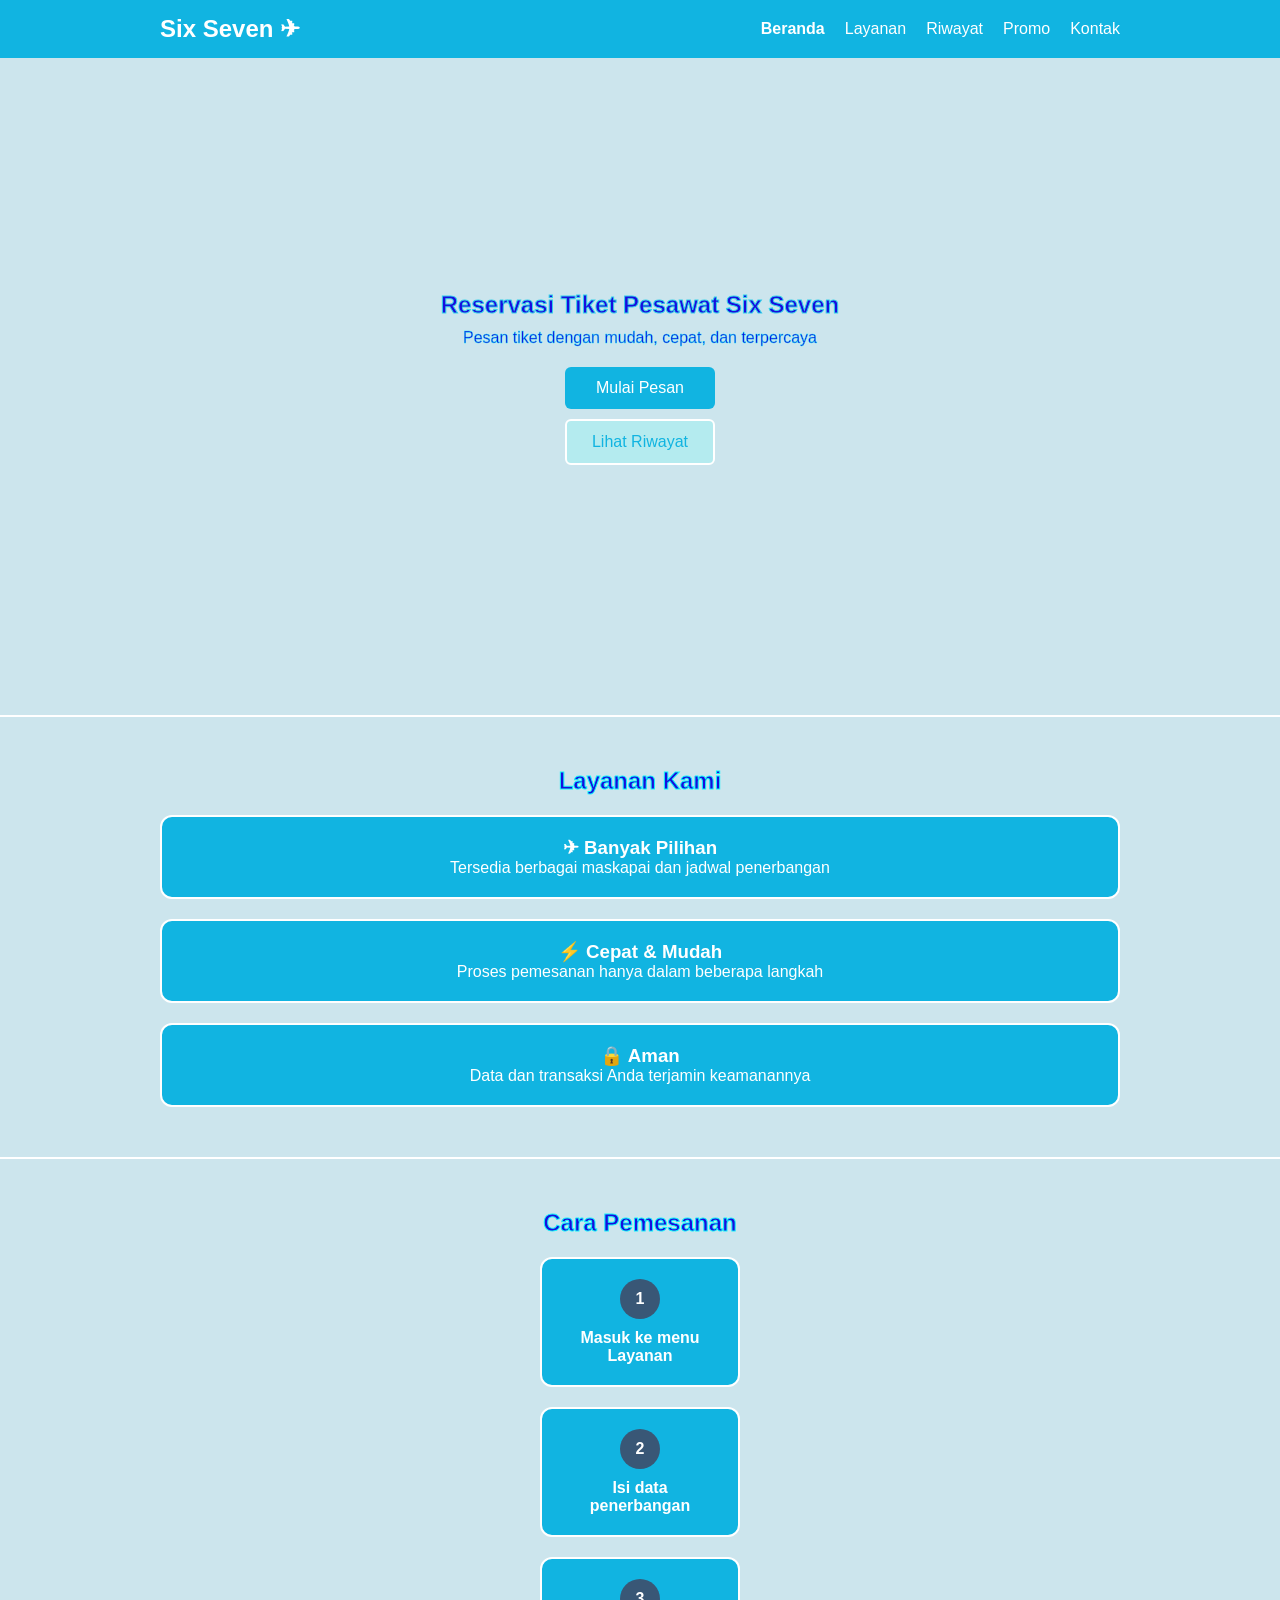
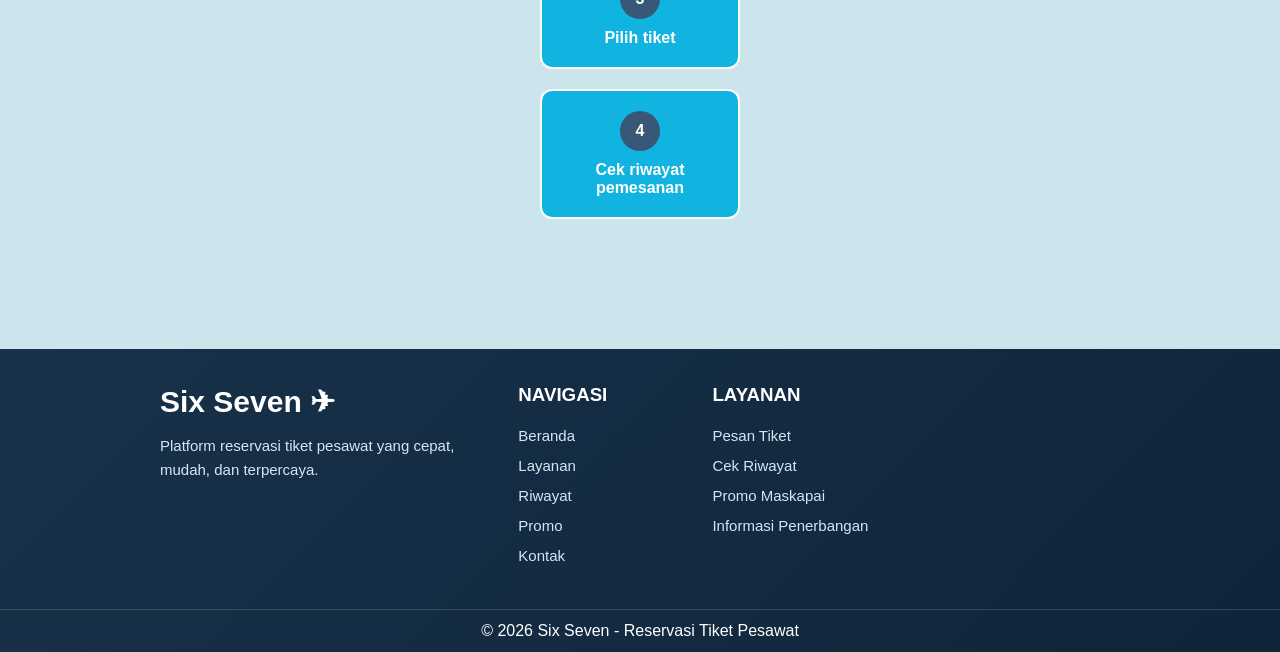
<file: index.html>
<!DOCTYPE html>
<html lang="id">
<head>
    <meta charset="UTF-8">
    <title>Six Seven - Reservasi Tiket Pesawat</title>
    <link rel="stylesheet" href="style.css">
</head>

<body>

<!-- NAVBAR -->
<header class="navbar fade-in">
    <div class="container navbar-inner">
         <h2 class="logo"> Six Seven ✈</h2>

        <input type="checkbox" id="menu-toggle">
        <label for="menu-toggle" class="menu-icon">
            <span></span>
            <span></span>
            <span></span>
        </label>

        <ul class="nav-menu">
            <li><a href="index.html" class="active">Beranda</a></li>
            <li><a href="Layanan.html">Layanan</a></li>
            <li><a href="Riwayat.html">Riwayat</a></li>
            <li><a href="Promo.html">Promo</a></li>
            <li><a href="kontak.html">Kontak</a></li>
        </ul>
    </div>
</header>

<!-- HERO -->
<section class="hero">
    <h1 class="fade-in">Reservasi Tiket Pesawat Six Seven</h1>
    <p class="fade-in">Pesan tiket dengan mudah, cepat, dan terpercaya</p>

    <div class="hero-buttons fade-in">
        <a href="Layanan.html" class="btn btn-primary fade-in">Mulai Pesan</a>
        <a href="Riwayat.html" class="btn btn-outline fade-in delay-1">Lihat Riwayat</a>
</div>
</section>

<!-- LAYANAN -->
<section class="section">
    <div class="container">
        <h2>Layanan Kami</h2>

        <div class="cards-grid fade-in">
            <div class="card">
                <h3>✈ Banyak Pilihan</h3>
                <p>Tersedia berbagai maskapai dan jadwal penerbangan</p>
            </div>

            <div class="card">
                <h3>⚡ Cepat & Mudah</h3>
                <p>Proses pemesanan hanya dalam beberapa langkah</p>
            </div>

            <div class="card">
                <h3>🔒 Aman</h3>
                <p>Data dan transaksi Anda terjamin keamanannya</p>
            </div>
        </div>
    </div>
</section>

<!-- LANGKAH -->
<section class="section">
    <div class="container">
        <h2>Cara Pemesanan</h2>

        <div class="step-grids fade-in">
            <div class="step">
                <div class="step-number">1</div>
                Masuk ke menu Layanan
            </div>

            <div class="step">
                <div class="step-number">2</div>
                Isi data penerbangan
            </div>

            <div class="step">
                <div class="step-number">3</div>
                Pilih tiket
            </div>

            <div class="step">
                <div class="step-number">4</div>
                Cek riwayat pemesanan
            </div>
        </div>
    </div>
</section>

<!-- FOOTER -->
    <footer class="footer-main">
        <div class="container footer-content">
            <div class="footer-col">
                <h2 class="footer-logo">Six Seven ✈</h2>
                <p> Platform reservasi tiket pesawat yang cepat, mudah, dan terpercaya.</p>
            </div>

            <!-- Navigasi -->
            <div class="footer-col">
                <h3>Navigasi</h3>
                <ul>
                    <li><a href="index.html">Beranda</a></li>
                    <li><a href="Layanan.html">Layanan</a></li>
                    <li><a href="Riwayat.html">Riwayat</a></li>
                    <li><a href="Promo.html">Promo</a></li>
                    <li><a href="kontak.html">Kontak</a></li>
                </ul>
            </div>

            <!-- Layanan -->
            <div class="footer-col">
                <h3>Layanan</h3>
                <ul>
                    <li><a href="Layanan.html">Pesan Tiket</a></li>
                    <li><a href="Riwayat.html">Cek Riwayat</a></li>
                    <li><a href="Promo.html">Promo Maskapai</a></li>
                    <li><a href="kontak.html">Informasi Penerbangan</a></li>
                </ul>
            </div>

        </div>
        <div class="footer-bottom">
            <div class="container">
                <p> © 2026 Six Seven - Reservasi Tiket Pesawat </p>
            </div>
        </div>
    </footer>

</body>
</html>
</file>
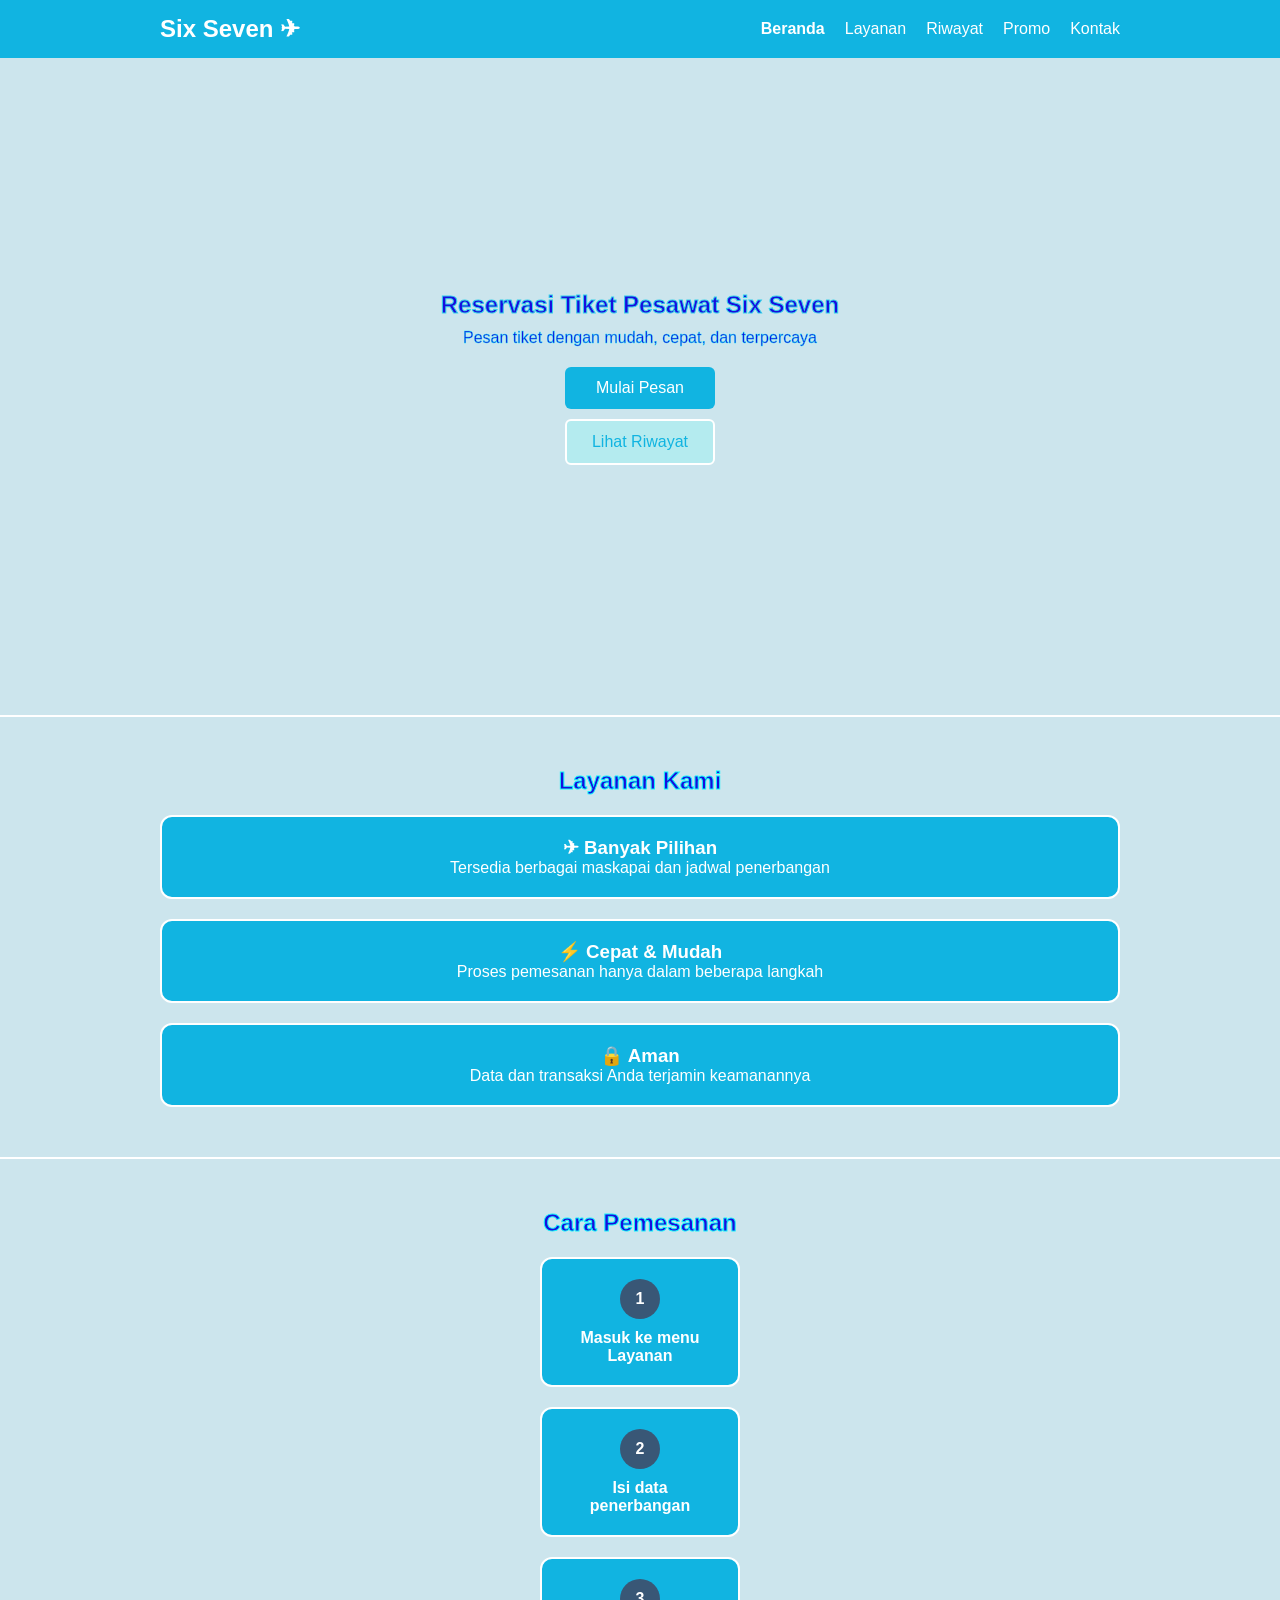
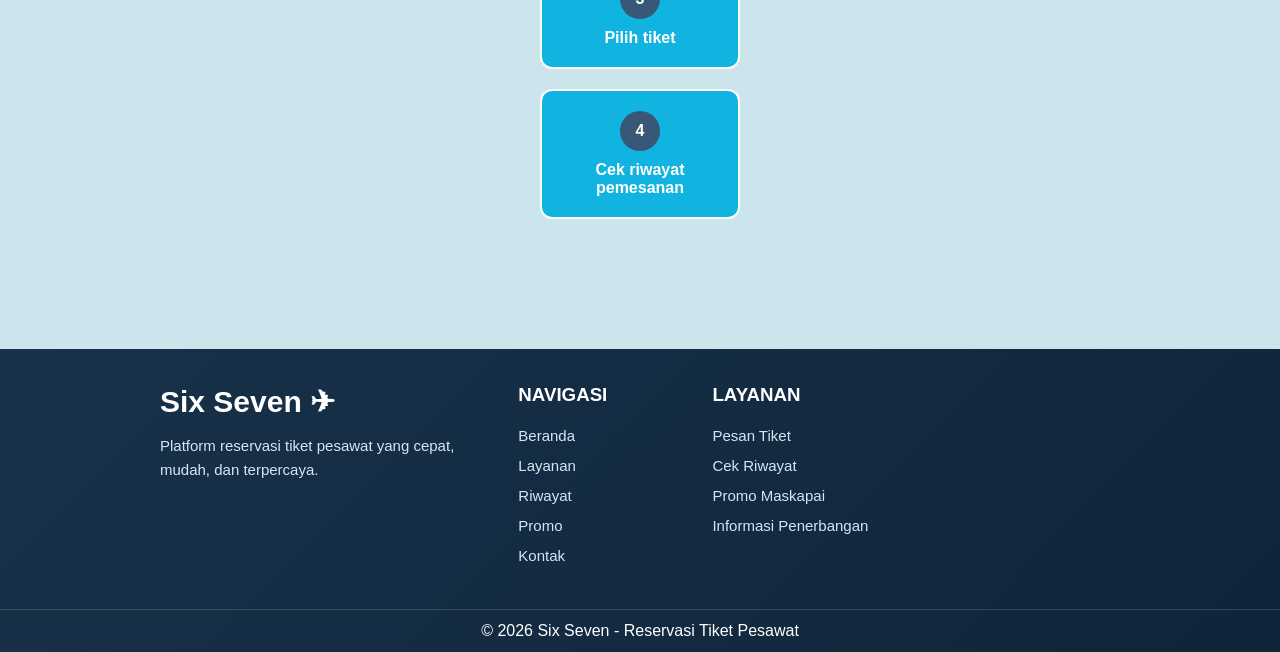
<file: Beranda.html>
<!DOCTYPE html>
<html lang="id">
<head>
    <meta charset="UTF-8">
    <title>Six Seven - Reservasi Tiket Pesawat</title>
    <link rel="stylesheet" href="style.css">
</head>

<body>

<!-- NAVBAR -->
<header class="navbar fade-in">
    <div class="container navbar-inner">
         <h2 class="logo"> Six Seven ✈</h2>

        <input type="checkbox" id="menu-toggle">
        <label for="menu-toggle" class="menu-icon">
            <span></span>
            <span></span>
            <span></span>
        </label>

        <ul class="nav-menu">
            <li><a href="Beranda.html" class="active">Beranda</a></li>
            <li><a href="Layanan.html">Layanan</a></li>
            <li><a href="Riwayat.html">Riwayat</a></li>
            <li><a href="Promo.html">Promo</a></li>
            <li><a href="Kontak.html">Kontak</a></li>
        </ul>
    </div>
</header>

<!-- HERO -->
<section class="hero">
    <h1 class="fade-in">Reservasi Tiket Pesawat Six Seven</h1>
    <p class="fade-in">Pesan tiket dengan mudah, cepat, dan terpercaya</p>

    <div class="hero-buttons fade-in">
        <a href="Layanan.html" class="btn btn-primary fade-in">Mulai Pesan</a>
        <a href="Riwayat.html" class="btn btn-outline fade-in delay-1">Lihat Riwayat</a>
</div>
</section>

<!-- LAYANAN -->
<section class="section">
    <div class="container">
        <h2>Layanan Kami</h2>

        <div class="cards-grid fade-in">
            <div class="card">
                <h3>✈ Banyak Pilihan</h3>
                <p>Tersedia berbagai maskapai dan jadwal penerbangan</p>
            </div>

            <div class="card">
                <h3>⚡ Cepat & Mudah</h3>
                <p>Proses pemesanan hanya dalam beberapa langkah</p>
            </div>

            <div class="card">
                <h3>🔒 Aman</h3>
                <p>Data dan transaksi Anda terjamin keamanannya</p>
            </div>
        </div>
    </div>
</section>

<!-- LANGKAH -->
<section class="section">
    <div class="container">
        <h2>Cara Pemesanan</h2>

        <div class="step-grids fade-in">
            <div class="step">
                <div class="step-number">1</div>
                Masuk ke menu Layanan
            </div>

            <div class="step">
                <div class="step-number">2</div>
                Isi data penerbangan
            </div>

            <div class="step">
                <div class="step-number">3</div>
                Pilih tiket
            </div>

            <div class="step">
                <div class="step-number">4</div>
                Cek riwayat pemesanan
            </div>
        </div>
    </div>
</section>

<!-- FOOTER -->
    <footer class="footer-main">
        <div class="container footer-content">
            <div class="footer-col">
                <h2 class="footer-logo">Six Seven ✈</h2>
                <p> Platform reservasi tiket pesawat yang cepat, mudah, dan terpercaya.</p>
            </div>

            <!-- Navigasi -->
            <div class="footer-col">
                <h3>Navigasi</h3>
                <ul>
                    <li><a href="Beranda.html">Beranda</a></li>
                    <li><a href="Layanan.html">Layanan</a></li>
                    <li><a href="Riwayat.html">Riwayat</a></li>
                    <li><a href="Promo.html">Promo</a></li>
                    <li><a href="Kontak.html">Kontak</a></li>
                </ul>
            </div>

            <!-- Layanan -->
            <div class="footer-col">
                <h3>Layanan</h3>
                <ul>
                    <li><a href="Layanan.html">Pesan Tiket</a></li>
                    <li><a href="Riwayat.html">Cek Riwayat</a></li>
                    <li><a href="Promo.html">Promo Maskapai</a></li>
                    <li><a href="kontak.html">Informasi Penerbangan</a></li>
                </ul>
            </div>

        </div>
        <div class="footer-bottom">
            <div class="container">
                <p> © 2026 Six Seven - Reservasi Tiket Pesawat </p>
            </div>
        </div>
    </footer>

</body>
</html>
</file>
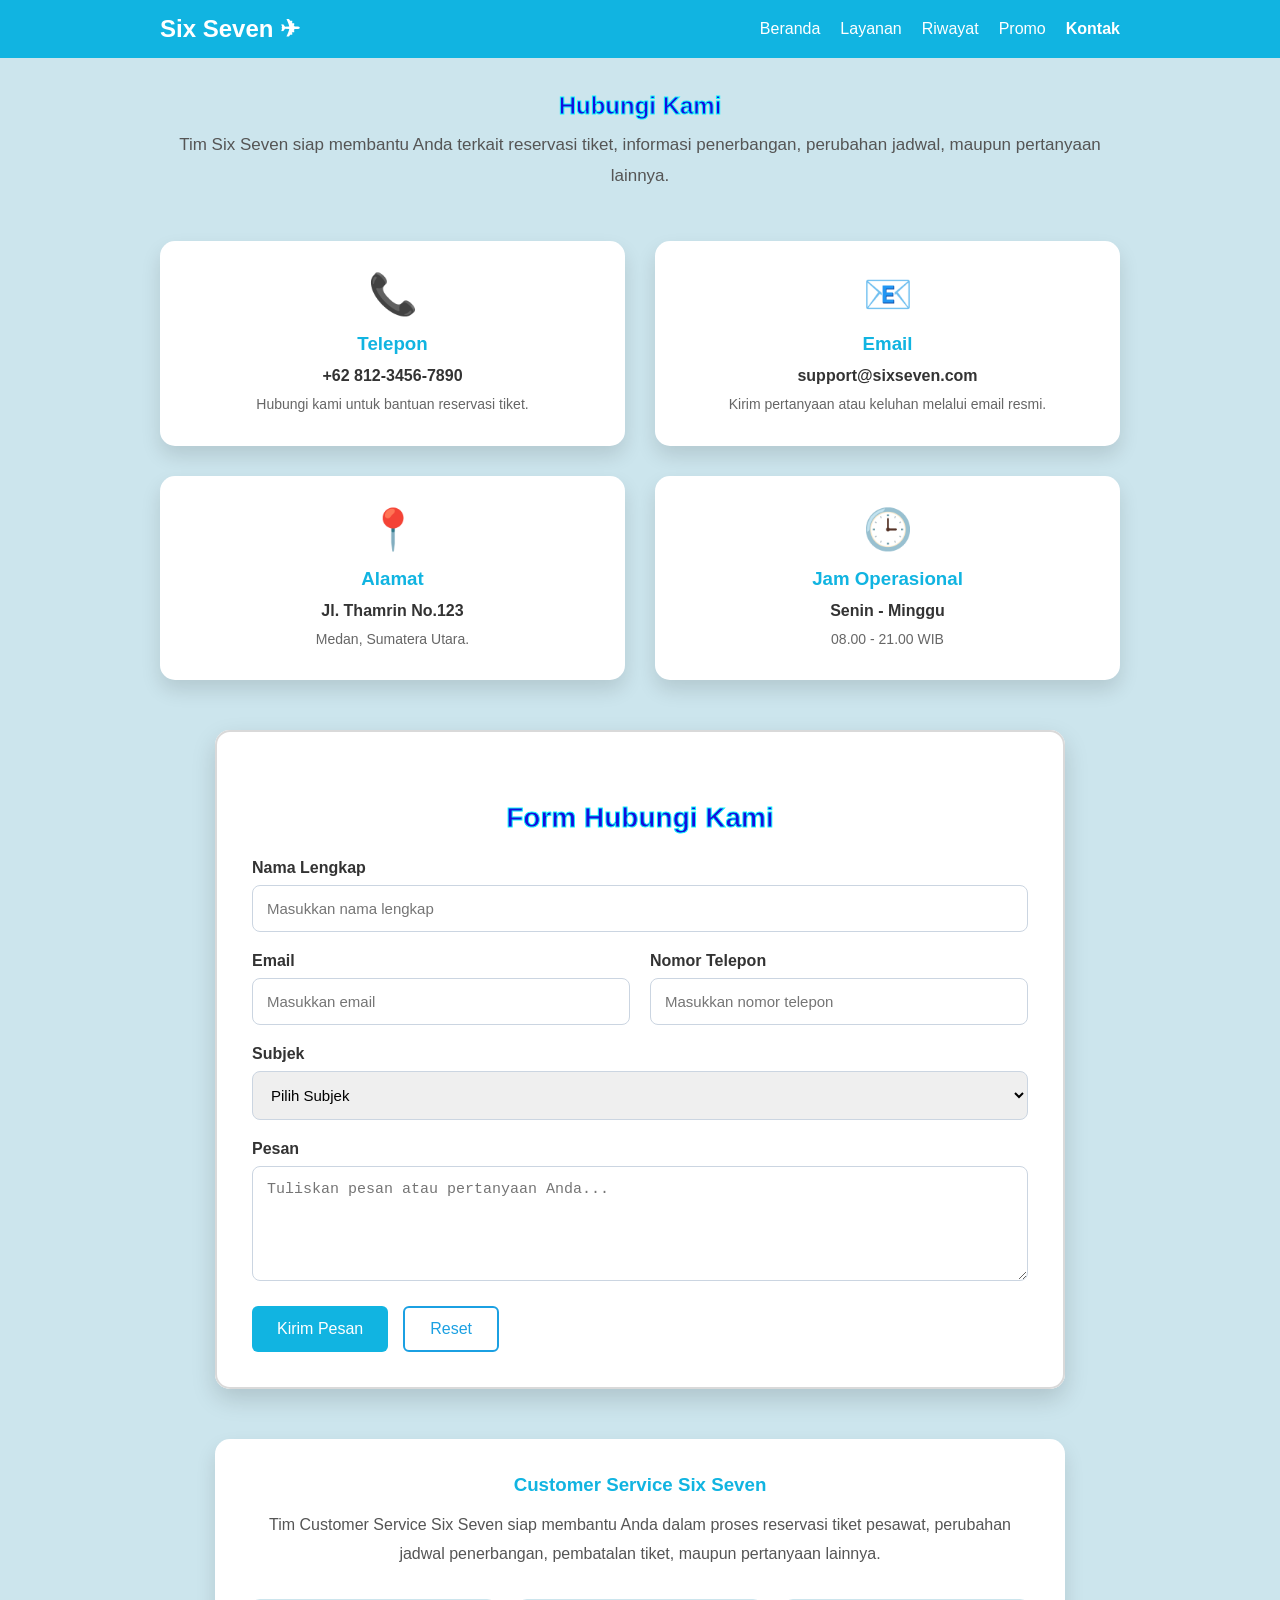
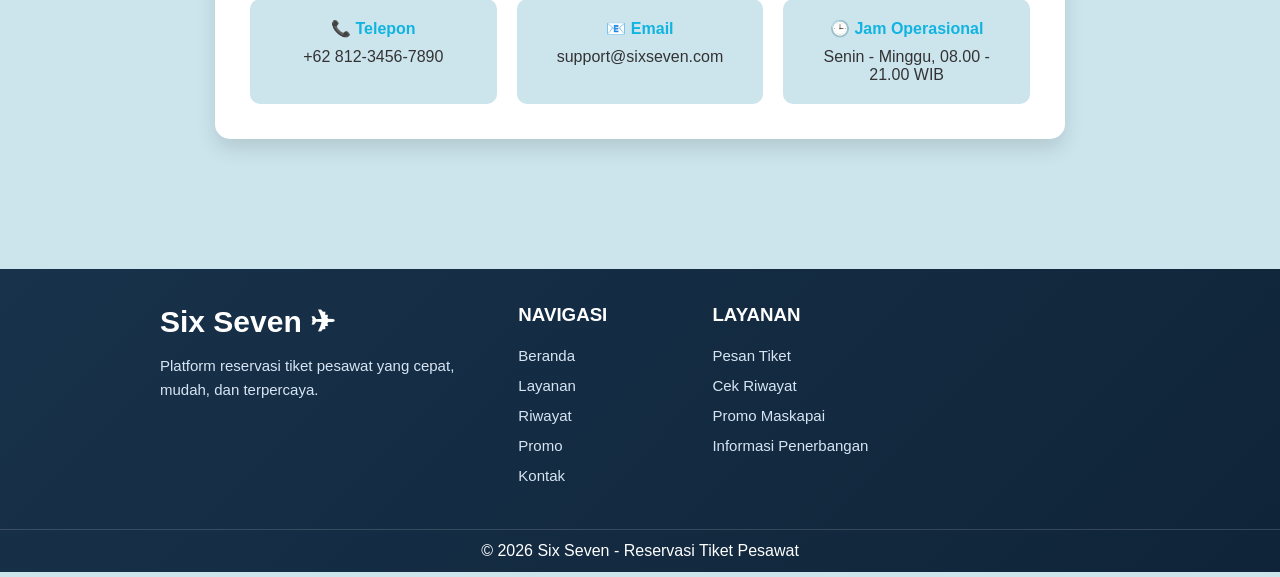
<file: kontak.html>
<!DOCTYPE html>
<html lang="id">

<head>
    <meta charset="UTF-8">
    <title>Kontak - Six Seven</title>
    <link rel="stylesheet" href="style.css">
</head>

<body>

    <!-- NAVBAR -->
    <header class="navbar fade-in">
        <div class="container navbar-inner">
            <h2 class="logo">Six Seven ✈</h2>

            <input type="checkbox" id="menu-toggle">

            <label for="menu-toggle" class="menu-icon">
                <span></span>
                <span></span>
                <span></span>
            </label>

            <ul class="nav-menu">
                <li><a href="index.html">Beranda</a></li>
                <li><a href="Layanan.html">Layanan</a></li>
                <li><a href="Riwayat.html">Riwayat</a></li>
                <li><a href="Promo.html">Promo</a></li>
                <li><a href="kontak.html" class="active">Kontak</a></li>
            </ul>
        </div>
    </header>

    <!-- KONTEN -->
    <main>

        <section class="section contact-section">
            <div class="container">

                <h2>Hubungi Kami</h2>
                <p class="contact-desc">
                    Tim Six Seven siap membantu Anda terkait reservasi tiket,
                    informasi penerbangan, perubahan jadwal, maupun pertanyaan lainnya.
                </p>

                <!-- INFORMASI KONTAK -->
                <div class="contact-grid fade-in">

                    <div class="contact-card">
                        <div class="contact-icon">📞</div>
                        <h3>Telepon</h3>
                        <p>+62 812-3456-7890</p>
                        <span>Hubungi kami untuk bantuan reservasi tiket.</span>
                    </div>

                    <div class="contact-card">
                        <div class="contact-icon">📧</div>
                        <h3>Email</h3>
                        <p>support@sixseven.com</p>
                        <span>Kirim pertanyaan atau keluhan melalui email resmi.</span>
                    </div>

                    <div class="contact-card">
                        <div class="contact-icon">📍</div>
                        <h3>Alamat</h3>
                        <p>Jl. Thamrin No.123</p>
                        <span>Medan, Sumatera Utara.</span>
                    </div>

                    <div class="contact-card">
                        <div class="contact-icon">🕒</div>
                        <h3>Jam Operasional</h3>
                        <p>Senin - Minggu</p>
                        <span>08.00 - 21.00 WIB</span>
                    </div>
                </div>

                <!-- FORM HUBUNGI KAMI -->
                <form class="booking-form fade-in" id="formKontak">

                    <fieldset>

                        <h2 class="contact-form-title">Form Hubungi Kami</h2>

                        <!-- Nama -->
                        <div class="form-group">
                            <label>Nama Lengkap</label>
                            <input type="text" id="namaKontak" placeholder="Masukkan nama lengkap" required>
                        </div>

                        <!-- Email & Nomor HP -->
                        <div class="form-row">

                            <div class="form-group">
                                <label>Email</label>
                                <input type="email" id="emailKontak" placeholder="Masukkan email" required>
                            </div>

                            <div class="form-group">
                                <label>Nomor Telepon</label>
                                <input type="tel" id="teleponKontak" placeholder="Masukkan nomor telepon" required>
                            </div>

                        </div>

                        <!-- Subjek -->
                        <div class="form-group">
                            <label>Subjek</label>

                            <select id="subjekKontak" required>
                                <option value="">Pilih Subjek</option>
                                <option value="Informasi Reservasi">Informasi Reservasi</option>
                                <option value="Perubahan Jadwal">Perubahan Jadwal</option>
                                <option value="Pembatalan Tiket">Pembatalan Tiket</option>
                                <option value="Keluhan Pelanggan">Keluhan Pelanggan</option>
                                <option value="Lainnya">Lainnya</option>
                            </select>
                        </div>

                        <!-- Pesan -->
                        <div class="form-group">
                            <label>Pesan</label>

                            <textarea id="pesanKontak" rows="5" placeholder="Tuliskan pesan atau pertanyaan Anda..."
                                required></textarea>
                        </div>

                        <!-- Tombol -->
                        <div class="form-buttons">

                            <button type="submit" class="btn btn-primary">
                                Kirim Pesan
                            </button>

                            <button type="reset" class="btn btn-outline">
                                Reset
                            </button>

                        </div>

                    </fieldset>

                </form>

                <!-- INFORMASI CUSTOMER SERVICE -->
                <div class="contact-info fade-in">

                    <h3>Customer Service Six Seven</h3>

                    <p>
                        Tim Customer Service Six Seven siap membantu Anda dalam proses
                        reservasi tiket pesawat, perubahan jadwal penerbangan,
                        pembatalan tiket, maupun pertanyaan lainnya.
                    </p>

                    <div class="contact-info-grid">

                        <div class="info-item">
                            <strong>📞 Telepon</strong>
                            <p>+62 812-3456-7890</p>
                        </div>

                        <div class="info-item">
                            <strong>📧 Email</strong>
                            <p>support@sixseven.com</p>
                        </div>

                        <div class="info-item">
                            <strong>🕒 Jam Operasional</strong>
                            <p>Senin - Minggu, 08.00 - 21.00 WIB</p>
                        </div>

                    </div>

                </div>

            </div>


            </div>
        </section>

    </main>

    <!-- FOOTER -->
    <footer class="footer-main">
        <div class="container footer-content">

            <div class="footer-col">
                <h2 class="footer-logo">Six Seven ✈</h2>
                <p>
                    Platform reservasi tiket pesawat yang cepat,
                    mudah, dan terpercaya.
                </p>
            </div>

            <div class="footer-col">
                <h3>Navigasi</h3>

                <ul>
                    <li><a href="index.html">Beranda</a></li>
                    <li><a href="Layanan.html">Layanan</a></li>
                    <li><a href="Riwayat.html">Riwayat</a></li>
                    <li><a href="Promo.html">Promo</a></li>
                    <li><a href="kontak.html">Kontak</a></li>
                </ul>
            </div>

            <div class="footer-col">
                <h3>Layanan</h3>

                <ul>
                    <li><a href="Layanan.html">Pesan Tiket</a></li>
                    <li><a href="Riwayat.html">Cek Riwayat</a></li>
                    <li><a href="Promo.html">Promo Maskapai</a></li>
                    <li><a href="kontak.html">Informasi Penerbangan</a></li>
                </ul>
            </div>

        </div>

        <div class="footer-bottom">
            <div class="container">
                <p>© 2026 Six Seven - Reservasi Tiket Pesawat</p>
            </div>
        </div>

    </footer>
    <script src="script.js"></script>
</body>

</html>
</file>
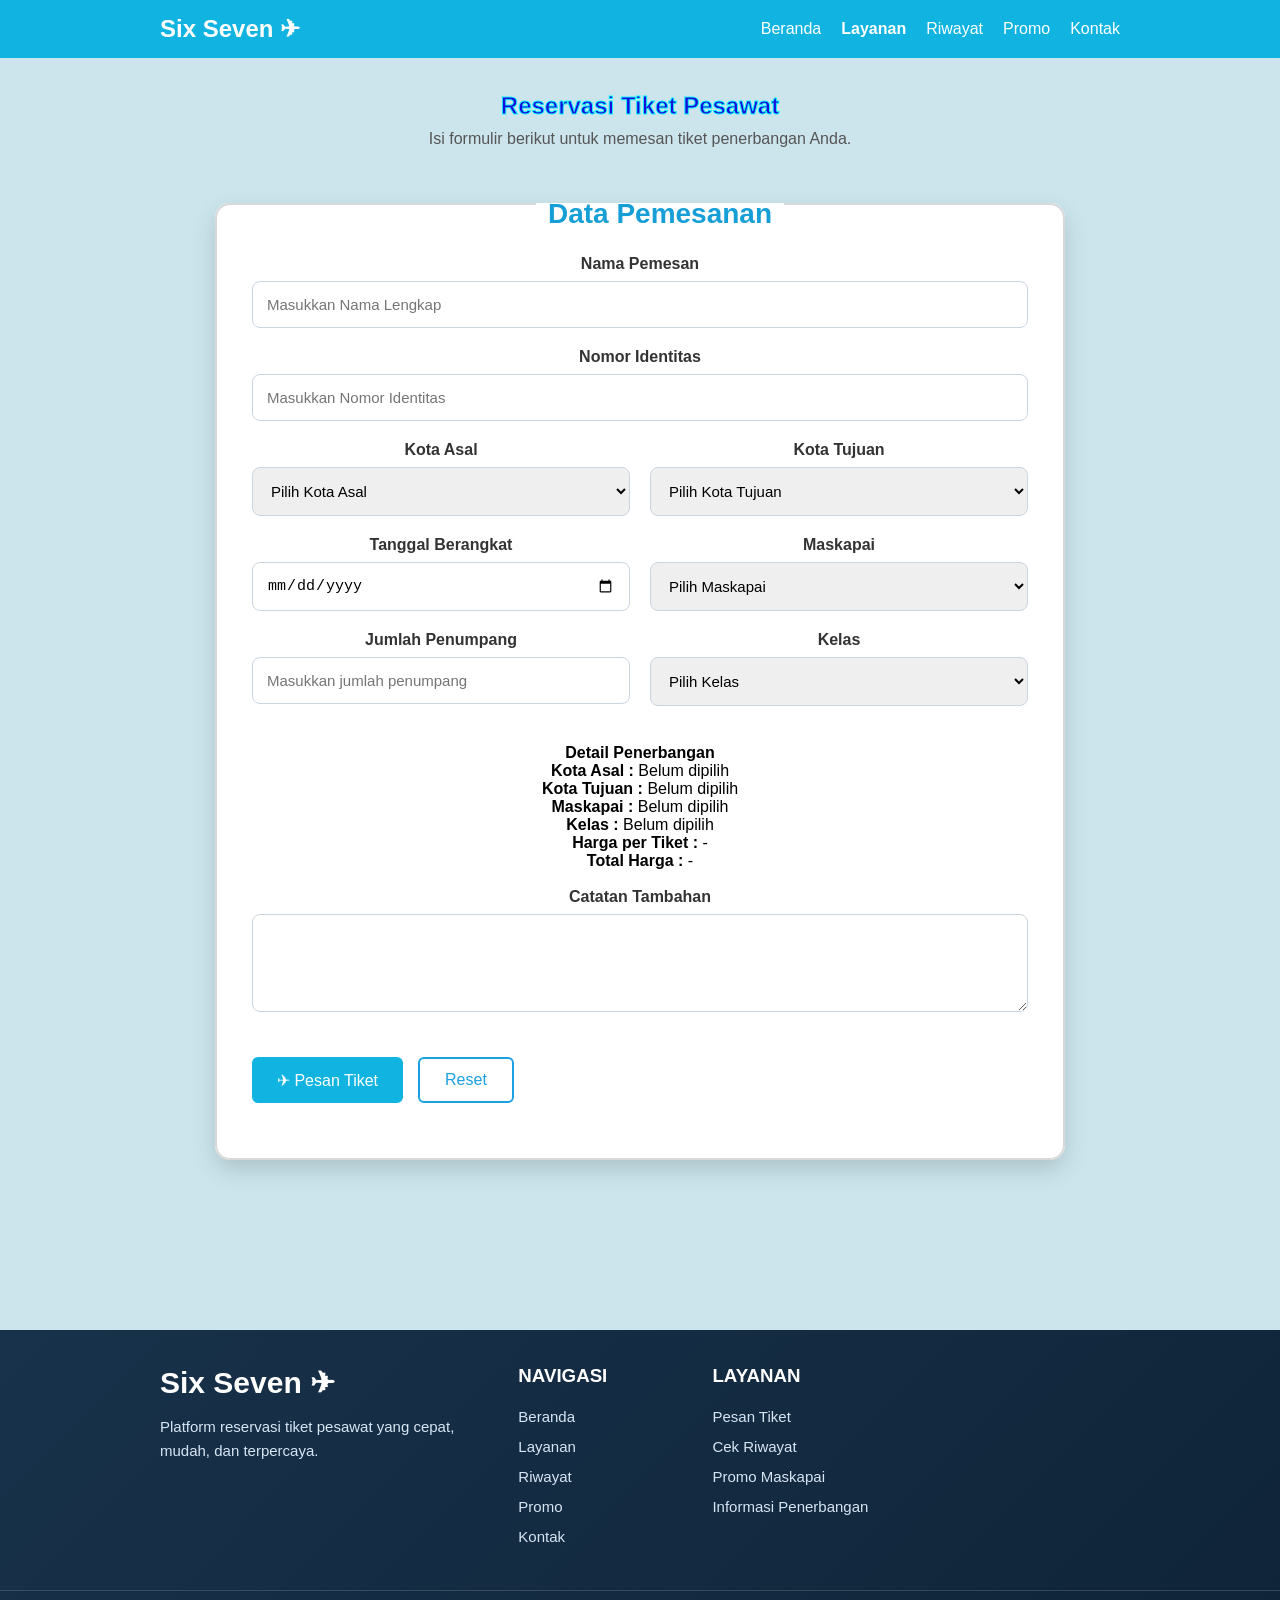
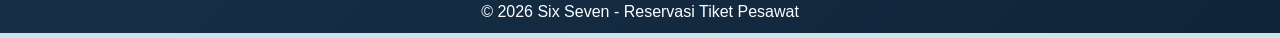
<file: Layanan.html>
<!DOCTYPE html>
<html lang="id">

<head>
    <meta charset="UTF-8">
    <title>Ajukan Layanan</title>
    <link rel="stylesheet" href="style.css">
</head>

<body>

    <!-- NAVBAR -->
    <header class="navbar fade-in">
        <div class="container navbar-inner">
            <h2 class="logo"> Six Seven ✈</h2>

            <input type="checkbox" id="menu-toggle">
            <label for="menu-toggle" class="menu-icon">
                <span></span>
                <span></span>
                <span></span>
            </label>

            <ul class="nav-menu">
                <li><a href="index.html">Beranda</a></li>
                <li><a href="Layanan.html" class="active">Layanan</a></li>
                <li><a href="Riwayat.html">Riwayat</a></li>
                <li><a href="Promo.html">Promo</a></li>
                <li><a href="kontak.html">Kontak</a></li>
            </ul>
        </div>
    </header>

    <!-- COMING SOON -->
    <!-- FORM PEMESANAN -->
    <section class="section">
        <div class="container">

            <h2>Reservasi Tiket Pesawat</h2>
            <p class="history-desc">Isi formulir berikut untuk memesan tiket penerbangan Anda.</p>

            <form class="booking-form" id="formReservasi">

                <fieldset>
                    <legend>Data Pemesanan</legend>

                    <!-- Nama -->
                    <div class="form-group">
                        <label>Nama Pemesan</label>
                        <input type="text" id="nama" name="nama" maxlength="50" placeholder="Masukkan Nama Lengkap"
                            required>
                    </div>

                    <!-- No Identitas -->
                    <div class="form-group">
                        <label>Nomor Identitas</label>
                        <input type="text" id="identitas" name="identitas" maxlength="16"
                            placeholder="Masukkan Nomor Identitas" required>
                    </div>

                    <!-- Kota -->
                    <div class="form-row">

                        <div class="form-group">
                            <label>Kota Asal</label>

                            <select id="asal" name="asal" required>
                                <option value="">Pilih Kota Asal</option>
                                <option value="Jakarta">Jakarta</option>
                                <option value="Surabaya">Surabaya</option>
                                <option value="Medan">Medan</option>
                                <option value="Makassar">Makassar</option>
                                <option value="Denpasar">Denpasar</option>
                            </select>

                        </div>

                        <div class="form-group">
                            <label>Kota Tujuan</label>

                            <select id="tujuan" name="tujuan" required>
                                <option value="">Pilih Kota Tujuan</option>
                                <option value="Jakarta">Jakarta</option>
                                <option value="Surabaya">Surabaya</option>
                                <option value="Medan">Medan</option>
                                <option value="Makassar">Makassar</option>
                                <option value="Denpasar">Denpasar</option>
                            </select>

                        </div>

                    </div>

                    <!-- Tanggal -->
                    <div class="form-row">

                        <div class="form-group">
                            <label>Tanggal Berangkat</label>
                            <input type="date" id="tanggal" name="tanggal" required>
                        </div>

                        <div class="form-group">
                            <label>Maskapai</label>

                            <select id="maskapai" name="maskapai" required>
                                <option value="">Pilih Maskapai</option>
                                <option value="Garuda Indonesia">Garuda Indonesia</option>
                                <option value="Citilink">Citilink</option>
                                <option value="Batik Air">Batik Air</option>
                                <option value="Lion Air">Lion Air</option>
                                <option value="AirAsia">AirAsia</option>
                            </select>

                        </div>

                    </div>

                    <!-- Penumpang -->
                    <div class="form-row">

                        <div class="form-group">
                            <label>Jumlah Penumpang</label>

                            <input type="number" id="penumpang" name="penumpang" min="1" max="50"
                                placeholder="Masukkan jumlah penumpang" required>
                        </div>

                        <div class="form-group">

                            <label>Kelas</label>

                            <select id="kelas" name="kelas" required>
                                <option value="">Pilih Kelas</option>
                                <option value="Economy">Economy</option>
                                <option value="Premium Economy">Premium Economy</option>
                                <option value="Business">Business</option>
                                <option value="First Class">First Class</option>
                            </select>

                        </div>
                    </div>
                    <br>
                    <div class="flight-detail">

                        <h4>Detail Penerbangan</h4>

                        <p>
                            <strong>Kota Asal :</strong>
                            <span id="detailAsal">Belum dipilih</span>
                        </p>

                        <p>
                            <strong>Kota Tujuan :</strong>
                            <span id="detailTujuan">Belum dipilih</span>
                        </p>

                        <p>
                            <strong>Maskapai :</strong>
                            <span id="detailMaskapai">Belum dipilih</span>
                        </p>

                        <p>
                            <strong>Kelas :</strong>
                            <span id="detailKelas">Belum dipilih</span>
                        </p>

                        <p>
                            <strong>Harga per Tiket :</strong>
                            <span id="hargaTiket">-</span>
                        </p>

                        <p>
                            <strong>Total Harga :</strong>
                            <span id="detailHarga">-</span>
                        </p>

                    </div>
                    <br>
                    <!-- Catatan -->
                    <div class="form-group">

                        <!-- Catatan -->
                        <div class="form-group">

                            <label>Catatan Tambahan</label>

                            <textarea id="catatan" name="catatan" rows="4"
                                placeholder="Tambahkan permintaan khusus atau informasi lain yang perlu kami ketahui (opsional).">
                        </textarea>

                        </div>

                        <div class="form-buttons">

                            <button class="btn btn-primary" type="submit" id="btnPesan">
                                ✈ Pesan Tiket
                            </button>

                            <button class="btn btn-outline" type="reset">
                                Reset
                            </button>

                        </div>

                </fieldset>

            </form>

        </div>
    </section>

    <!-- FOOTER -->
    <footer class="footer-main">
        <div class="container footer-content">
            <div class="footer-col">
                <h2 class="footer-logo">Six Seven ✈</h2>
                <p> Platform reservasi tiket pesawat yang cepat, mudah, dan terpercaya.</p>
            </div>

            <!-- Navigasi -->
            <div class="footer-col">
                <h3>Navigasi</h3>
                <ul>
                    <li><a href="index.html">Beranda</a></li>
                    <li><a href="Layanan.html">Layanan</a></li>
                    <li><a href="Riwayat.html">Riwayat</a></li>
                    <li><a href="Promo.html">Promo</a></li>
                    <li><a href="kontak.html">Kontak</a></li>
                </ul>
            </div>

            <!-- Layanan -->
            <div class="footer-col">
                <h3>Layanan</h3>
                <ul>
                    <li><a href="Layanan.html">Pesan Tiket</a></li>
                    <li><a href="Riwayat.html">Cek Riwayat</a></li>
                    <li><a href="Promo.html">Promo Maskapai</a></li>
                    <li><a href="kontak.html">Informasi Penerbangan</a></li>
                </ul>
            </div>

        </div>
        <div class="footer-bottom">
            <div class="container">
                <p> © 2026 Six Seven - Reservasi Tiket Pesawat </p>
            </div>
        </div>
    </footer>
    <script src="script.js"></script>
</body>

</html>
</file>
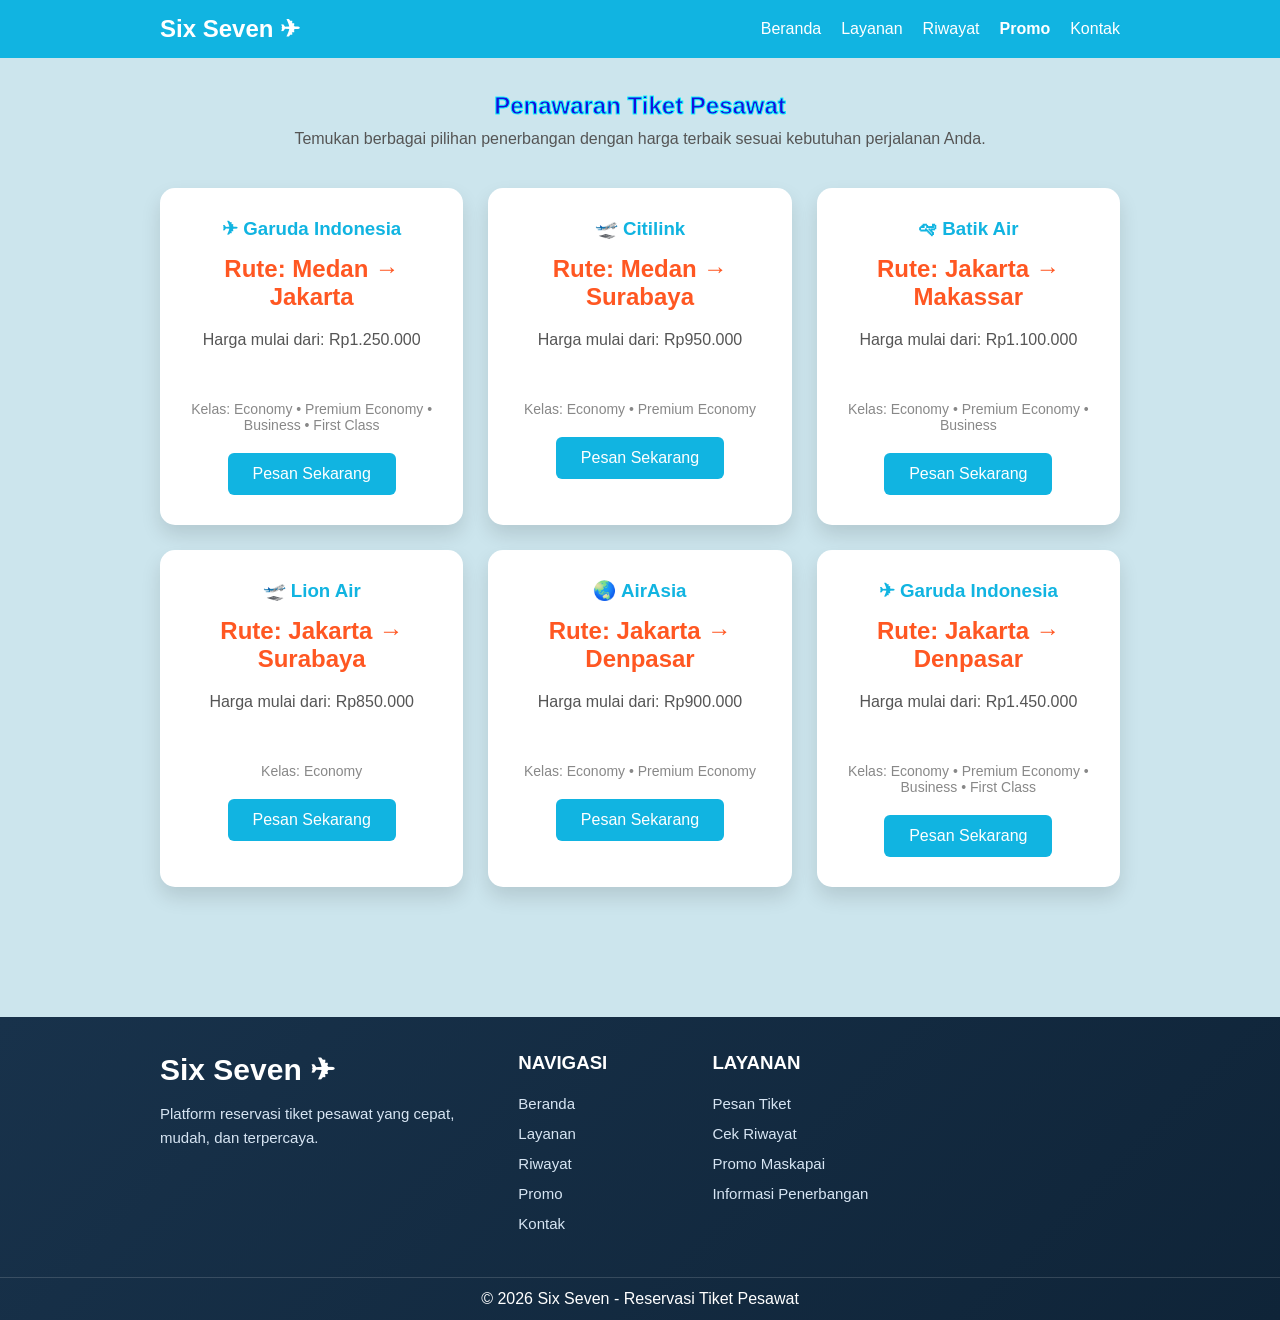
<file: Promo.html>
<!DOCTYPE html>
<html lang="id">

<head>
    <meta charset="UTF-8">
    <title>Promo - Six Seven</title>
    <link rel="stylesheet" href="style.css">
</head>

<body>

    <!-- NAVBAR -->
    <header class="navbar fade-in">
        <div class="container navbar-inner">

            <h2 class="logo">Six Seven ✈</h2>

            <input type="checkbox" id="menu-toggle">

            <label for="menu-toggle" class="menu-icon">
                <span></span>
                <span></span>
                <span></span>
            </label>

            <ul class="nav-menu">
                <li><a href="index.html">Beranda</a></li>
                <li><a href="Layanan.html">Layanan</a></li>
                <li><a href="Riwayat.html">Riwayat</a></li>
                <li><a href="Promo.html" class="active">Promo</a></li>
                <li><a href="kontak.html">Kontak</a></li>
            </ul>

        </div>
    </header>

    <!-- PROMO -->
    <section class="section">

        <div class="container">

            <h2>Penawaran Tiket Pesawat</h2>

            <p class="history-desc">
                Temukan berbagai pilihan penerbangan dengan harga terbaik sesuai kebutuhan perjalanan Anda.
            </p>

            <div class="promo-grid fade-in">

                <div class="promo-card">

                    <h3>✈ Garuda Indonesia</h3>

                    <h4>Rute:
                        Medan → Jakarta</h4>

                    <p>
                        Harga mulai dari:
                        Rp1.250.000
                    </p>

                    <span>Kelas:
                        Economy • Premium Economy • Business • First Class</span>

                    <a href="Layanan.html" class="btn btn-primary">
                        Pesan Sekarang
                    </a>

                </div>

                <div class="promo-card">

                    <h3>🛫 Citilink</h3>

                    <h4>Rute:
                        Medan → Surabaya</h4>

                    <p>
                        Harga mulai dari:
                        Rp950.000
                    </p>

                    <span>Kelas:
                        Economy • Premium Economy</span>

                    <a href="Layanan.html" class="btn btn-primary">
                        Pesan Sekarang
                    </a>

                </div>

                <div class="promo-card">

                    <h3>🛩 Batik Air</h3>

                    <h4>Rute:
                        Jakarta → Makassar</h4>

                    <p>
                        Harga mulai dari:
                        Rp1.100.000
                    </p>

                    <span>Kelas:
                        Economy • Premium Economy • Business</span>

                    <a href="Layanan.html" class="btn btn-primary">
                        Pesan Sekarang
                    </a>

                </div>

                <div class="promo-card">

                    <h3>🛫 Lion Air</h3>

                    <h4>Rute:
                        Jakarta → Surabaya
                    </h4>

                    <p>
                        Harga mulai dari:
                        Rp850.000
                    </p>

                    <span>
                        Kelas:
                        Economy
                    </span>

                    <a href="Layanan.html" class="btn btn-primary">
                        Pesan Sekarang
                    </a>

                </div>

                <div class="promo-card">

                    <h3>🌏 AirAsia</h3>

                    <h4>Rute:
                        Jakarta → Denpasar
                    </h4>

                    <p>
                        Harga mulai dari:
                        Rp900.000
                    </p>

                    <span>
                        Kelas:
                        Economy • Premium Economy
                    </span>

                    <a href="Layanan.html" class="btn btn-primary">
                        Pesan Sekarang
                    </a>

                </div>

                <div class="promo-card">

                    <h3>✈ Garuda Indonesia</h3>

                    <h4>Rute:
                        Jakarta → Denpasar
                    </h4>

                    <p>
                        Harga mulai dari:
                        Rp1.450.000
                    </p>

                    <span>
                        Kelas:
                        Economy • Premium Economy • Business • First Class
                    </span>

                    <a href="Layanan.html" class="btn btn-primary">
                        Pesan Sekarang
                    </a>

                </div>

            </div>

        </div>

    </section>

    <!-- FOOTER -->
    <footer class="footer-main">

        <div class="container footer-content">

            <div class="footer-col">

                <h2 class="footer-logo">Six Seven ✈</h2>

                <p>
                    Platform reservasi tiket pesawat yang cepat,
                    mudah, dan terpercaya.
                </p>

            </div>

            <div class="footer-col">

                <h3>Navigasi</h3>

                <ul>
                    <li><a href="index.html">Beranda</a></li>
                    <li><a href="Layanan.html">Layanan</a></li>
                    <li><a href="Riwayat.html">Riwayat</a></li>
                    <li><a href="Promo.html">Promo</a></li>
                    <li><a href="kontak.html">Kontak</a></li>
                </ul>

            </div>

            <div class="footer-col">

                <h3>Layanan</h3>

                <ul>
                    <li><a href="Layanan.html">Pesan Tiket</a></li>
                    <li><a href="Riwayat.html">Cek Riwayat</a></li>
                    <li><a href="Promo.html">Promo Maskapai</a></li>
                    <li><a href="kontak.html">Informasi Penerbangan</a></li>
                </ul>

            </div>

        </div>

        <div class="footer-bottom">
            <div class="container">
                <p>© 2026 Six Seven - Reservasi Tiket Pesawat</p>
            </div>
        </div>

    </footer>

</body>

</html>
</file>
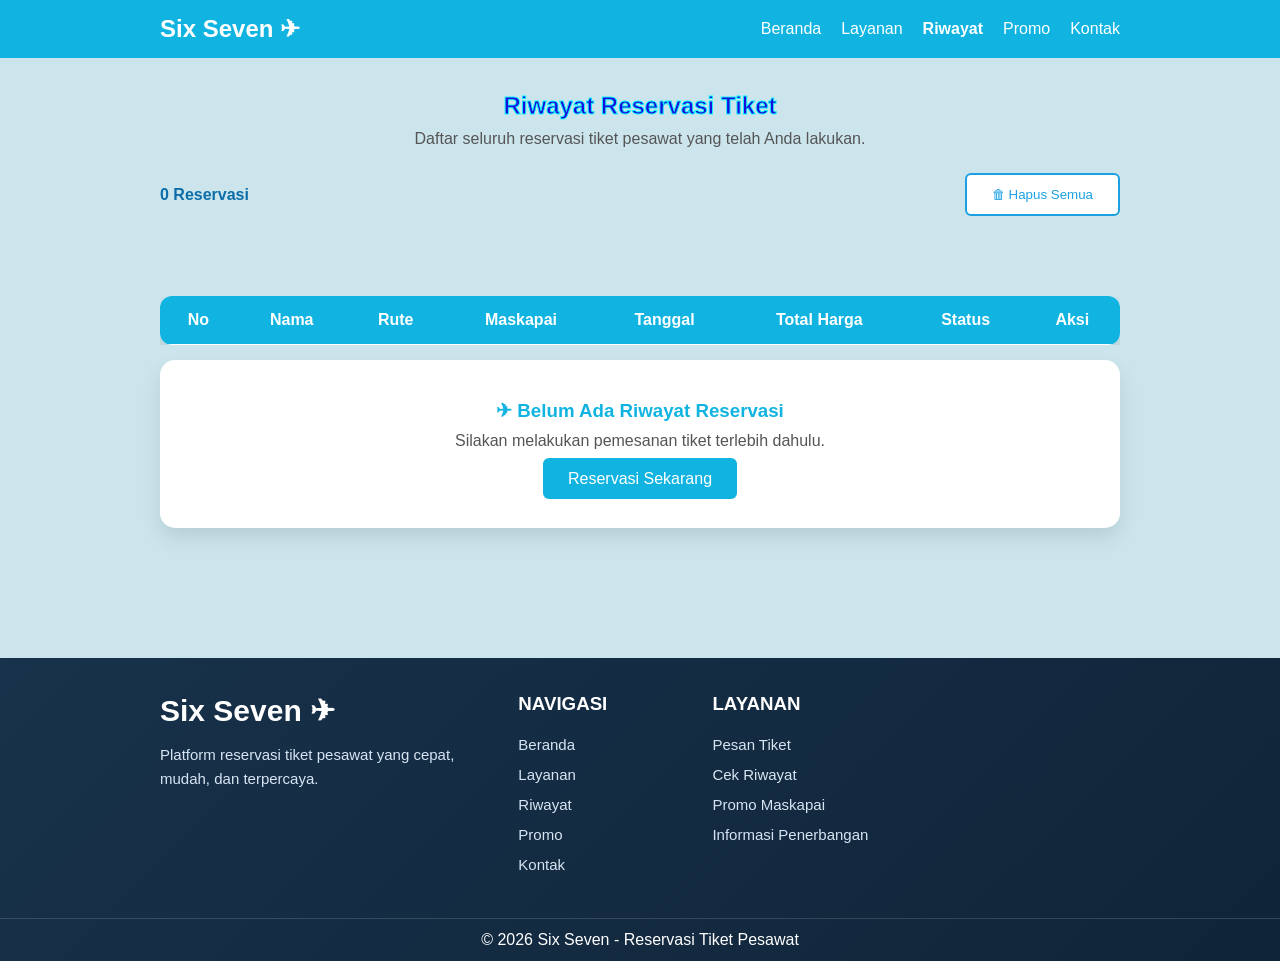
<file: Riwayat.html>
<!DOCTYPE html>
<html lang="id">

<head>
    <meta charset="UTF-8">
    <title>Riwayat</title>
    <link rel="stylesheet" href="style.css">
</head>

<body>

    <!-- NAVBAR -->
    <header class="navbar fade-in">
        <div class="container navbar-inner">
            <h2 class="logo"> Six Seven ✈</h2>

            <input type="checkbox" id="menu-toggle">
            <label for="menu-toggle" class="menu-icon">
                <span></span>
                <span></span>
                <span></span>
            </label>
            <ul class="nav-menu">
                <li><a href="index.html">Beranda</a></li>
                <li><a href="Layanan.html">Layanan</a></li>
                <li><a href="Riwayat.html" class="active">Riwayat</a></li>
                <li><a href="Promo.html">Promo</a></li>
                <li><a href="kontak.html">Kontak</a></li>
            </ul>
        </div>
    </header>

    <main>
        <section class="section">
            <div class="container">
                <h2>Riwayat Reservasi Tiket</h2>
                <p class="history-desc"> Daftar seluruh reservasi tiket pesawat yang telah Anda lakukan.</p>

                <div class="history-toolbar">
                    <span id="jumlahData">0 Reservasi</span>
                    <button id="hapusSemua" class="btn btn-outline">🗑 Hapus Semua </button>
                </div>

                <div class="table-wrapper">
                    <table class="history-table">
                        <thead>
                            <tr>
                                <th>No</th>
                                <th>Nama</th>
                                <th>Rute</th>
                                <th>Maskapai</th>
                                <th>Tanggal</th>
                                <th>Total Harga</th>
                                <th>Status</th>
                                <th>Aksi</th>
                            </tr>
                        </thead>
                        <tbody id="tableBody">
                            <!-- Data akan muncul dari JavaScript -->
                        </tbody>
                    </table>
                </div>

                <div id="emptyState" class="empty-state">
                    <h3>✈ Belum Ada Riwayat Reservasi</h3>
                    <p> Silakan melakukan pemesanan tiket terlebih dahulu. </p>
                    <a href="Layanan.html" class="btn btn-primary"> Reservasi Sekarang </a>
                </div>
            </div>
        </section>
    </main>


    <!-- FOOTER -->
    <footer class="footer-main">
        <div class="container footer-content">
            <div class="footer-col">
                <h2 class="footer-logo">Six Seven ✈</h2>
                <p> Platform reservasi tiket pesawat yang cepat, mudah, dan terpercaya.</p>
            </div>

            <!-- Navigasi -->
            <div class="footer-col">
                <h3>Navigasi</h3>
                <ul>
                    <li><a href="index.html">Beranda</a></li>
                    <li><a href="Layanan.html">Layanan</a></li>
                    <li><a href="Riwayat.html">Riwayat</a></li>
                    <li><a href="Promo.html">Promo</a></li>
                    <li><a href="kontak.html">Kontak</a></li>
                </ul>
            </div>

            <!-- Layanan -->
            <div class="footer-col">
                <h3>Layanan</h3>
                <ul>
                    <li><a href="Layanan.html">Pesan Tiket</a></li>
                    <li><a href="Riwayat.html">Cek Riwayat</a></li>
                    <li><a href="Promo.html">Promo Maskapai</a></li>
                    <li><a href="kontak.html">Informasi Penerbangan</a></li>
                </ul>
            </div>

        </div>
        <div class="footer-bottom">
            <div class="container">
                <p> © 2026 Six Seven - Reservasi Tiket Pesawat </p>
            </div>
        </div>
    </footer>

    <script src="script.js"></script>

</body>

</html>
</file>
<file: style.css>
/* ================= RESET ================= */
* {
    margin: 0;
    padding: 0;
    box-sizing: border-box;
}

body {
    font-family: 'Segoe UI', sans-serif;
    background: rgb(204, 229, 237);
    padding-top: 40px;
}

.section h2 {
    -webkit-text-stroke: 1px rgb(15, 245, 249);
    color: rgb(23, 13, 222);
}

/* ================= CONTAINER ================= */
.container {
    max-width: 1000px;
    margin: auto;
    padding: 0 20px;
}

/* ================= NAVBAR ================= */
.navbar {
    position: fixed;
    top: 0;
    left: 0;
    width: 100%;
    z-index: 1000;
    background: rgb(17, 180, 225);
    padding: 15px 0;
    border: 0 2px 10px rgba(0,0,0,0.1);

}

.navbar-inner {
    display: flex;
    justify-content: space-between;
    align-items: center;
}

.logo {
    color: white;
}

.nav-menu {
    list-style: none;
    display: flex;
    gap: 20px;
    
}

.nav-menu a {
    color: white;
    text-decoration: none;
}


.nav-menu a.active {
    font-weight: bold;
}

/* ================= HERO ================= */
.hero {
    background:
        url('https://images.unsplash.com/photo-1436491865332-7a61a109cc05');
    background-size: cover;
    background-position: center;
    background-repeat: no-repeat;
    color: white;
    text-align: center;
    padding: 100px 20px;
    justify-content: center;
    height: 75vh;
    align-items: center;
    display: flex;
    flex-direction: column;
}

.hero h1 {
    -webkit-text-stroke: 1px rgb(51, 209, 233);
    color: rgb(23, 13, 222);
    margin-bottom: 10px;
}

.hero p {
    -webkit-text-stroke: 0.4px rgb(15, 245, 249);
    color: rgb(23, 13, 222);
}

.hero-buttons {
    margin-top: 20px;
    display: flex;
    justify-content: center;
    gap: 10px;
}

/* ================= BUTTON ================= */
.btn {
    color: white;
    padding: 12px 25px;
    border-radius: 6px;
    text-decoration: none;
    font-weight: 500;
    transition: 0.3s;
}

.btn-primary {
    background: rgb(17, 180, 225);
    color: white;
}

.btn-primary:hover {
    background: rgb(158, 213, 232);
    color: rgb(2, 145, 171);
}

.btn-outline {
    border: 2px solid rgb(255, 255, 255);
    background: #b4ebef;
    color: rgb(17, 180, 225);
}

.btn-outline:hover {
    background: rgb(158, 213, 232);
    color: rgb(2, 145, 171);
}

/* ================= SECTION ================= */
.section {
    padding: 50px 0;
    text-align: center;
    border-top: 2px solid white;
}

.section-footer {
    background-color: rgb(56, 68, 84);
    padding: 20px 0;
    text-align: center;
    border-top: 2px solid white;
}

/* ================= CARD ================= */
.cards-grid {
    display: grid;
    grid-template-columns: repeat(3, 1fr);
    gap: 20px;
    margin-top: 20px;
}

.card {
    background: rgb(17, 180, 225);
    padding: 20px;
    border-radius: 12px;
    color: white;
    border: 2px solid white;
    transition: 0.3s;
}

.card:hover {
    background: rgb(158, 213, 232);
    color: rgb(2, 145, 171);
    transform: translateY(-5px);
}

/* ================= STEP ================= */
.step-grids {
    display: flex;
    gap: 20px;
    margin-top: 20px;
    justify-content: center;
    flex-wrap: wrap;
}

.step {
    background: rgb(17, 180, 225);
    padding: 20px;
    border-radius: 12px;
    font-weight: bold;
    color:  white;
    width: 200px;
    border: 2px solid white;
    transition: 0.3s;
}

.step:hover {
    background: rgb(158, 213, 232);
    color: rgb(2, 145, 171);
    transform: translateY(-5px);
}

.step-number {
    width: 40px;
    height: 40px;
    background: rgb(57, 87, 118);
    color: white;
    border-radius: 50%;
    margin: auto;
    display: flex;
    align-items: center;
    justify-content: center;
    font-weight: bold;
    margin-bottom: 10px;
    
}

.step-number:hover {
    background: rgb(2, 145, 171);
}

/* ================= FOOTER ================= */
/* .footer {
    text-align: center;
    padding: 20px;
    color: white;
} */

/* ================= FOOTER BARU ================= */

.footer-main{
    background:linear-gradient(135deg,#18324b,#0f2438);
    color:white;
    margin-top:80px;
}

.footer-content{
    display:grid;
    grid-template-columns:2fr 1fr 1fr 1.3fr;
    gap:30px;
    padding:35px 20px;
}

.footer-logo{
    font-size:30px;
    margin-bottom:15px;
}

.footer-col p,
.footer-col ul li a{
    font-size:15px;
    line-height:1.6;
}

.footer-col p{
    color:#d7e5f3;
    margin-bottom:10px;
}

.footer-col h3{
    margin-bottom:18px;
    text-transform:uppercase;
}

.footer-col ul{
    list-style:none;
}

.footer-col ul li{
    margin-bottom:6px;
}

.footer-col ul li a{
    color:#d7e5f3;
    text-decoration:none;
    transition:.3s;
}

.footer-col ul li a:hover{
    color:#19c2ff;
    padding-left:6px;
}

.footer-bottom{
    border-top:1px solid rgba(255,255,255,.15);
    padding:12px 0;
      text-align: center;
}

.footer-bottom a{
    color:white;
    text-decoration:none;
    margin:0 8px;
    transition:.3s;
}

.footer-bottom a:hover{
    color:#19c2ff;
}

.footer-bottom span{
    color:#999;
}

/* ================= RESPONSIVE FOOTER ================= */

@media(max-width:768px){

.footer-content{
    grid-template-columns:1fr;
    text-align:center;
}

}

/* ================= HAMBURGER ================= */
#menu-toggle {
    display: none;
}

.menu-icon {
    display: none;
    flex-direction: column;
    cursor: pointer;
}

.menu-icon span {
    width: 25px;
    height: 3px;
    background: black;
    margin: 4px 0;
}

/* ================= ANIMASI ================= */
.fade-in {
    opacity: 0;
    transform: translateY(20px);
    animation: fadeIn 0.8s ease forwards;
}

@keyframes fadeIn {
    to {
        opacity: 1;
        transform: translateY(0);
    }
}

/* ================= RESPONSIVE ================= */
@media (max-width: 768px) {

    /* tampilkan hamburger */
    .menu-icon {
        display: flex;
    }

    /* sembunyikan menu dulu */
    .nav-menu {
        display: none;
        flex-direction: column;
        gap: 10px;

        background: #1ba0e2;
        position: absolute;
        top: 60px;
        right: 20px;
        width: 200px;
        padding: 10px;
        border-radius: 8px;
    }

    /* saat di klik */
    #menu-toggle:checked ~ .nav-menu {
        display: flex;
    }

    /* bagian lain biarkan */
    .cards-grid {
        grid-template-columns: 1fr;
        justify-content: center;
    }

    .hero-buttons {
        flex-direction: column;
    }

    .step-grids {
        flex-direction: column;
        align-items: center;
        justify-content: center;
    }
}

    .cards-grid {
        grid-template-columns: 1fr;
        justify-content: center;
    }

    .hero-buttons {
        flex-direction: column;
    }

    .step-grids {
        flex-direction: column;
        align-items: center;
        justify-content: center;
    }


/* ================= COMING SOON ================= */
/* ================= COMING SOON ================= */
.coming {
    text-align: center;
    padding: 120px 20px;
}

.coming h1 {
    font-size: 42px;
    margin-bottom: 10px;
}

.coming p {
    margin-bottom: 20px;
}

/* ================= FORM ================= */

.booking-form{
    max-width:850px;
    margin:40px auto;
}

.booking-form fieldset{
    border:2px solid #d9d9d9;
    background:white;
    padding:35px;
    border-radius:15px;
    box-shadow:0 10px 25px rgba(0,0,0,.15);
}

.booking-form legend{
    font-size:28px;
    font-weight:bold;
    color:#169fd7;
    padding:0 12px;
    margin-left:20px;
    transform: translateY(10px);
}

.form-group{
    display:flex;
    flex-direction:column;
    margin-bottom:20px;
}

.form-group label{
    margin-bottom:8px;
    font-weight:600;
    color:#333;
}

.form-group input,
.form-group select,
.form-group textarea{
    padding:14px;
    border:1px solid #cbd5e1;
    border-radius:8px;
    font-size:15px;
    outline:none;
    transition:.3s;
}

.form-group input:focus,
.form-group select:focus,
.form-group textarea:focus{
    border-color:#1ba0e2;
    box-shadow:0 0 8px rgba(27,160,226,.3);
}

.form-row{
    display:grid;
    grid-template-columns:1fr 1fr;
    gap:20px;
}

.form-buttons{
    margin-top:25px;
    display:flex;
    gap:15px;
}

.form-buttons .btn{
    border:none;
    cursor:pointer;
    font-size:16px;
}

.form-buttons .btn-outline{
    border:2px solid #1ba0e2;
    color:#1ba0e2;
    background:white;
}

.form-buttons .btn-outline:hover{
    background:#1ba0e2;
    color:white;
}

@media(max-width:768px){

.form-row{
    grid-template-columns:1fr;
}

.form-buttons{
    flex-direction:column;
}

}

/* ================= RIWAYAT ================= */

.history-desc{
    color:#555;
    margin-top:10px;
    margin-bottom:25px;
}

.history-toolbar{
    display:flex;
    justify-content:space-between;
    align-items:center;
    margin-bottom:80px;
    
}

.history-toolbar span{
    font-weight:bold;
    color:#0b6ea8;
}

.history-toolbar .btn-outline{
    color:#1ba0e2;
    border:2px solid #1ba0e2;
    background:white;
}

.history-toolbar .btn-outline:hover{
    background:#1ba0e2;
    color:rgb(255, 255, 255);
}

.table-wrapper{
    overflow-x:auto;
}

.history-table{
    width:100%;
    border-collapse:collapse;
    background:white;
    border-radius:12px;
    overflow:hidden;
    box-shadow:0 10px 20px rgba(0,0,0,.12);
}

.history-table thead{
    background:rgb(17,180,225);
    color:white;
}

.history-table th,
.history-table td{
    padding:15px;
    text-align:center;
    border-bottom:1px solid white;
}

.history-table tbody tr:hover{
    background:#eef9fd;
}

.status{
    padding:6px 14px;
    border-radius:20px;
    color:white;
    font-size:13px;
    font-weight:bold;
}

.status.proses {
    background-color: greenyellow;
    color : white;
}


.btn-detail{
    background:rgb(17,180,225);
    color:white;
    border:none;
    padding:8px 16px;
    border-radius:6px;
    cursor:pointer;
    transition:.3s;
}

.btn-detail:hover{
    background:rgb(2,145,171);
}

.empty-state{
    display:none;
    margin-top:15px;
    background:white;
    padding:40px;
    border-radius:15px;
    box-shadow:0 10px 20px rgba(0,0,0,.1);
}

.empty-state h3{
    color:rgb(17,180,225);
    margin-bottom:10px;
}

.empty-state p{
    margin-bottom:20px;
    color:#555;
}

@media(max-width:768px){

.history-toolbar{
    flex-direction:column;
    gap:15px;
}

.history-table th,
.history-table td{
    font-size:14px;
    padding:10px;
}

}

/* ================= KONTAK ================= */

.contact-desc{
    color:#555;
    margin-top:10px;
    margin-bottom:40px;
    font-size:17px;
    line-height:1.8;
}

/* Informasi Kontak */

.contact-grid{
    display:grid;
    grid-template-columns:repeat(2,1fr);
    gap:30px;
    margin:50px 0;
}

.contact-card{
    background:white;
    padding:30px 25px;
    border-radius:15px;
    box-shadow:0 10px 20px rgba(0,0,0,.12);
    transition:.3s;
    text-align:center;
}

.contact-card:hover{
    transform:translateY(-5px);
}

.contact-icon{
    font-size:40px;
    margin-bottom:15px;
}

.contact-card h3{
    color:rgb(17,180,225);
    margin-bottom:12px;
}

.contact-card p{
    font-weight:bold;
    margin-bottom:8px;
    color:#333;
}

.contact-card span{
    color:#666;
    font-size:14px;
    line-height:1.6;
}

/* Customer Service */

.contact-info{
    background:white;
    margin:50px auto 0;
    padding:35px;
    border-radius:15px;
    box-shadow:0 10px 20px rgba(0,0,0,.12);
    max-width:850px;
}

.contact-info h3{
    color:rgb(17,180,225);
    margin-bottom:15px;
}

.contact-info > p{
    color:#555;
    margin-bottom:30px;
    line-height:1.8;
}

.contact-info-grid{
    display:grid;
    grid-template-columns:repeat(3,1fr);
    gap:20px;
}

.info-item{
    background:rgb(204,229,237);
    border-radius:10px;
    padding:20px;
}

.info-item strong{
    display:block;
    color:rgb(17,180,225);
    margin-bottom:10px;
}

.info-item p{
    color:#333;
}

.contact-form-title{
    text-align:center;
    color:rgb(17,180,225);
    font-size:28px;
    margin:35px 0 25px;
    font-weight:bold;
}

/* Form hanya untuk halaman Kontak */
.contact-section .booking-form{
    text-align: left;
}

.contact-section .booking-form .form-group{
    text-align: left;
}

.contact-section .booking-form .form-group label{
    display: block;
    text-align: left;
    width: 100%;
    margin-bottom: 8px;
    font-weight: 600;
    color: #333;
}

@media(max-width:768px){

.contact-grid{
    grid-template-columns:1fr;
}

.contact-info-grid{
    grid-template-columns:1fr;
}

}

/* ================= PROMO ================= */

.promo-grid{
    display:grid;
    grid-template-columns:repeat(auto-fit,minmax(280px,1fr));
    gap:25px;
    margin-top:40px;
}

.promo-card{
    background:white;
    padding:30px;
    border-radius:15px;
    box-shadow:0 10px 20px rgba(0,0,0,.12);
    transition:.3s;
    text-align:center;
}

.promo-card:hover{
    transform:translateY(-8px);
}

.promo-card h3{
    color:rgb(17,180,225);
    margin-bottom:15px;
}

.promo-card h4{
    color:#ff5722;
    margin-bottom:15px;
    font-size:24px;
}

.promo-card p{
    color:#555;
    line-height:1.7;
    margin-bottom:15px;
    min-height:60px;
}

.promo-card span{
    display:block;
    margin-bottom:20px;
    font-size:14px;
    color:#888;
}

.promo-card .btn{
    display:inline-block;
}
</file>
